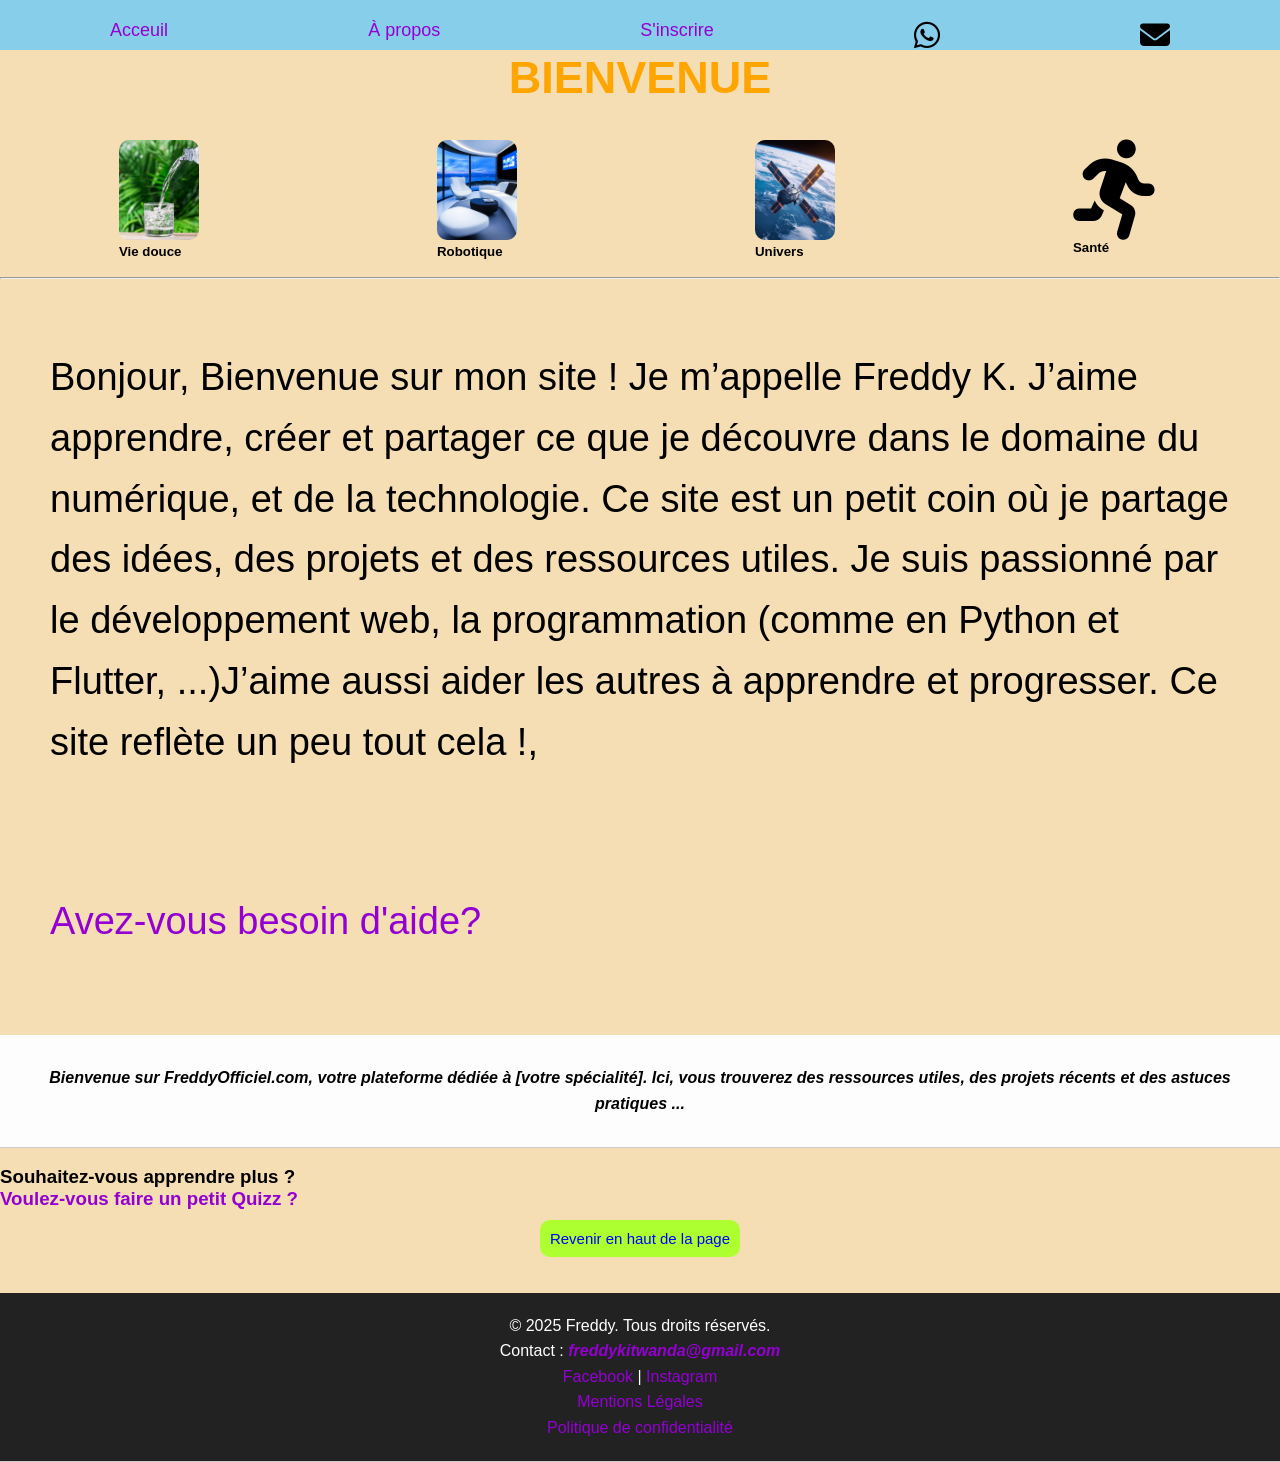
<file: index.html>
<!DOCTYPE html>

<html>
<head>
  <meta http-equiv="CONTENT-TYPE" content="text/html; charset=UTF-8">
  <title>Welcome to Freddy</title>
  <link rel="stylesheet" href="style.css">
  <link rel="stylesheet" href="https://cdnjs.cloudflare.com/ajax/libs/font-awesome/6.4.0/css/all.min.css">
</head>

<body>
  
  <!--Header-->
  <header id="#">
    <div class="div">
      <ul>
        <li><a href="#">Acceuil</a></li>
        <li><a href="apropos.html">À propos</a></li>
        <li><a href="contact.html" target="_blank">S'inscrire</a></li>
        <li><a href="tel:+243834137911" target="_blank"><i class="fab fa-whatsapp"></i></a></li>
        <li class="mail"><a href="mailto:freddykitwanda@gmail.com" target="_blank"><i class="fas fa-envelope"></i></a></li>
    </ul>
    </div>
  <hr>
  </header>
  <!--Bienvenue-->
<h1> 
  Bienvenue
</h1>
<br><br>

<div class="news">
  <div class="new"><img src="water.png"><h5>Vie douce</h5></div>
  <div class="new"><img src="house.png"><h5>Robotique</h5></div>
  <div class="new"><img src="galaxy.jpg"><h5>Univers</h5></div>
  <div class="new"><i id="run"class="fa-solid fa-person-running"></i><h5>Santé</h5></div>
</div><br>
  <hr>
  <br>
    <p class="p">
    Bonjour, Bienvenue sur mon site ! Je m’appelle Freddy K. J’aime apprendre, créer et partager ce que je découvre dans le domaine du numérique, et de la technologie. Ce site est un petit coin où je partage des idées, des projets et des ressources utiles.
Je suis passionné par le développement web, la programmation (comme en Python et Flutter, ...)J’aime aussi aider les autres à apprendre et progresser. Ce site reflète un peu tout cela !,
    </p>
<br>
<span class="help"><a href="help.html"><p class="p">Avez-vous besoin d'aide?</p></a></span><br>
  </section>
  
  <section class="seo">
    <p><i><strong>Bienvenue sur FreddyOfficiel.com, votre plateforme dédiée à [votre spécialité]. Ici, vous trouverez des ressources utiles, des projets récents et des astuces pratiques ...</strong></i></p>
  </section>
  <br>
  <h3>Souhaitez-vous apprendre plus ?</h3>
  <a href="quiz.html"><h3>Voulez-vous faire un petit Quizz ?</h3></a>
<div class="btn_bas"><button id="##" class="but_butt">Revenir en haut de la page</button></div>
<br><br>

   <footer>
       <p>© 2025 Freddy. Tous droits réservés.</p>
       <p>Contact : <a href="mailto:freddykitwanda@gmail.com" target="_blank"><strong><i>freddykitwanda@gmail.com</i></strong></p></a>
       <p>
         <a href="https://www.facebook.com/freddy.kitwanda.tj">Facebook</a> |
         <a href="https://instagram.com">Instagram</a><br>
         <a>Mentions Légales</a><br>
         <a>Politique de confidentialité</a>
      </p>
   </footer>
</body>
</html>
</file>
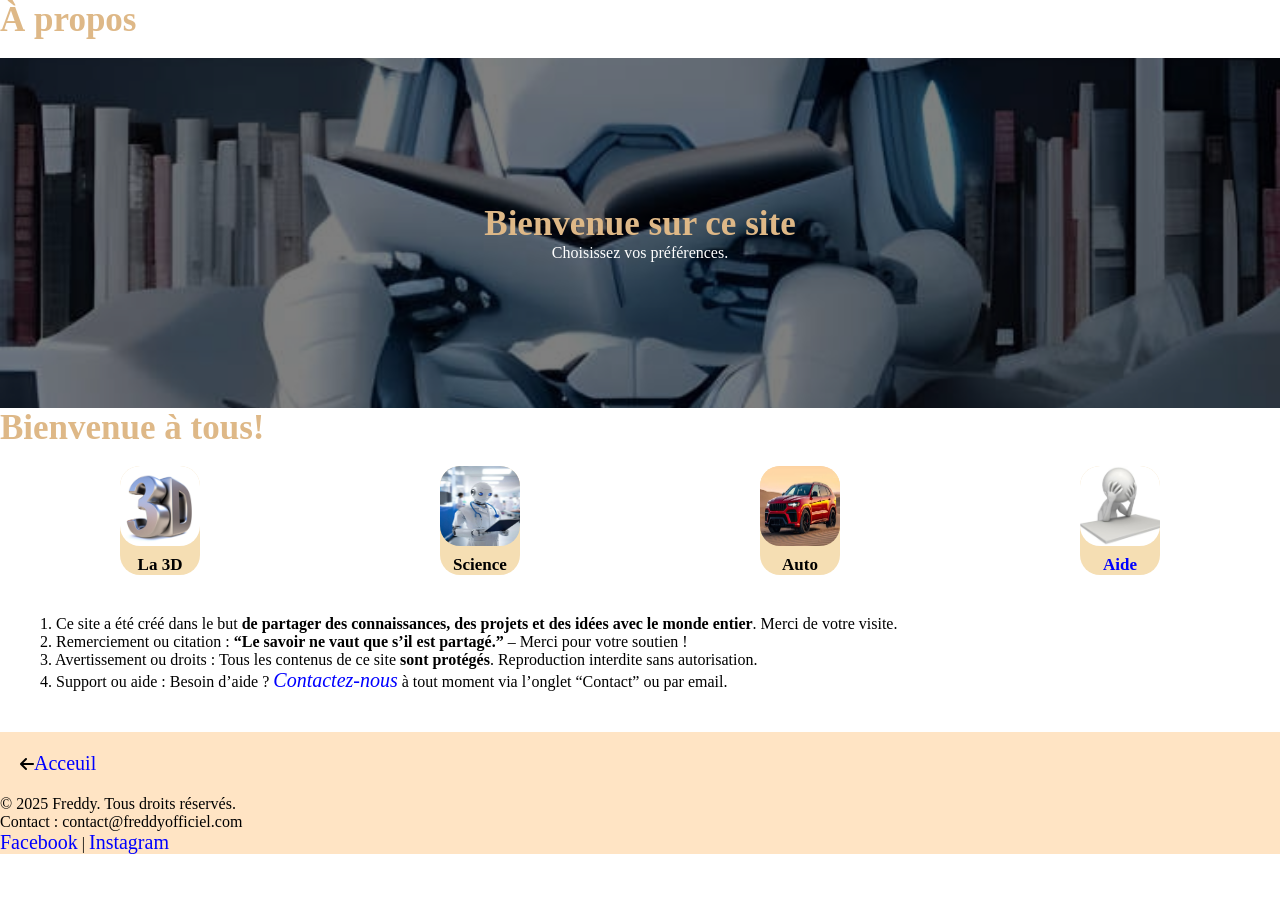
<file: apropos.html>
<!DOCTYPE html>

<html>
<head>
  <meta http-equiv="CONTENT-TYPE" content="text/html; charset=UTF-8">
  <title>À propos</title>
  <link rel="stylesheet" href="Apropos.css">
    <link rel="stylesheet" href="https://cdnjs.cloudflare.com/ajax/libs/font-awesome/6.4.0/css/all.min.css">
</head>
<body>
  <h1 id="1">À propos</h1>
  <br>
<div class="hero">
  <div class="overlay">
    <h1>Bienvenue sur ce site</h1>
    <p>Choisissez vos préférences.</p>
  </div>
</div>

  <h1>
    Bienvenue à tous!
  </h1><br>
  <div class="form">
    <div><img src="3D.jpg"><h5>La 3D</h5></div>
    <div><img src="technologie.jpg"><h5>Science</h5></div>
    <div><img src="car.jpg"><h5>Auto</h5></div>
    <div><a href="help.html"><img src="stick.jpg"><h5>Aide</h5></a></div>
  </div>
  <div class="container">
    <p>1. Ce site a été créé dans le but <strong>de partager des connaissances, des projets et des idées avec le monde entier</strong>. Merci de votre visite.</p>
    <p>2. Remerciement ou citation :
    <strong>“Le savoir ne vaut que s’il est partagé.”</strong> – Merci pour votre soutien !</p>
    <p>3. Avertissement ou droits :
 Tous les contenus de ce site <strong>sont protégés</strong>. Reproduction interdite sans autorisation.</p>
    <p>4. Support ou aide :
 Besoin d’aide ? <i><a href="contact.html">Contactez-nous</a></i> à tout moment via l’onglet “Contact” ou par email.</p>
</div>
  
  <footer>
    <div class="liens">
      <i class="fas fa-arrow-left"><a href="index.html"></i>Acceuil</a>
    </div>
    <div class="footer">
      <p>© 2025 Freddy. Tous droits réservés.</p>
  <p>Contact : contact@freddyofficiel.com</p>
  <p>
    <a href="https://facebook.com">Facebook</a> |
    <a href="https://instagram.com">Instagram</a>
  </p>
    </div>
  </footer>
</body>
</html>
</file>
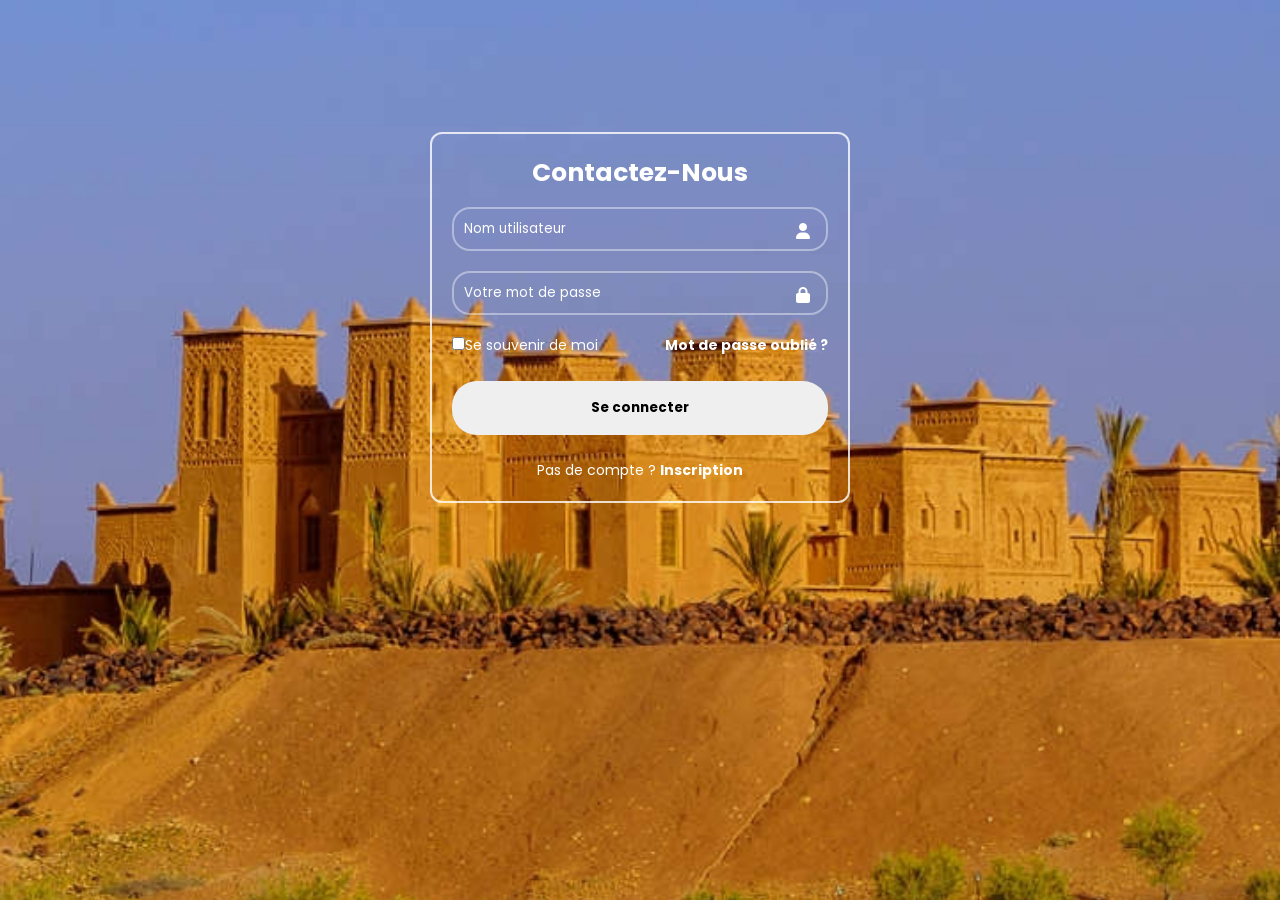
<file: contact.html>
<!DOCTYPE html>

<html>
<head>
  <meta http-equiv="CONTENT-TYPE" content="text/html; charset=UTF-8">
  <title>Contact</title>
  <link rel="stylesheet" href="contact.css">
  <link href="https://fonts.googleapis.com/css2?family=Poppins:wght@100;200;300;400;500;600&display=swap" rel="stylesheet">
  <link rel="stylesheet" href="https://cdnjs.cloudflare.com/ajax/libs/font-awesome/6.4.0/css/all.min.css">
</head>
<body>
  <section>
    <h1>
    Contactez-Nous
    </h1>
    
    <div class="input_box">
      <input type="texte" placeholder="Nom utilisateur" required="">
      <i class="fa-solid fa-user"></i>
    </div>
    
    <div class="input_box">
      <input type="password" placeholder="Votre mot de passe" required="">
      <i class="fa-solid fa-lock"></i>
    </div> 
    <div class="remember_forgot">
      <label><input type="checkbox" required="">Se souvenir de moi</label>
      <a>Mot de passe oublié ?</a>
     </div>
        <button class="login_btn">Se connecter</button>
      </div>
      <div class="register_link">
        <p>Pas de compte ? <a href="inscription.html">Inscription</a></p>
      </div>
    <div>
  </section>
 
  
  <footer>
    
  </footer>
 </body>
</html>
</file>
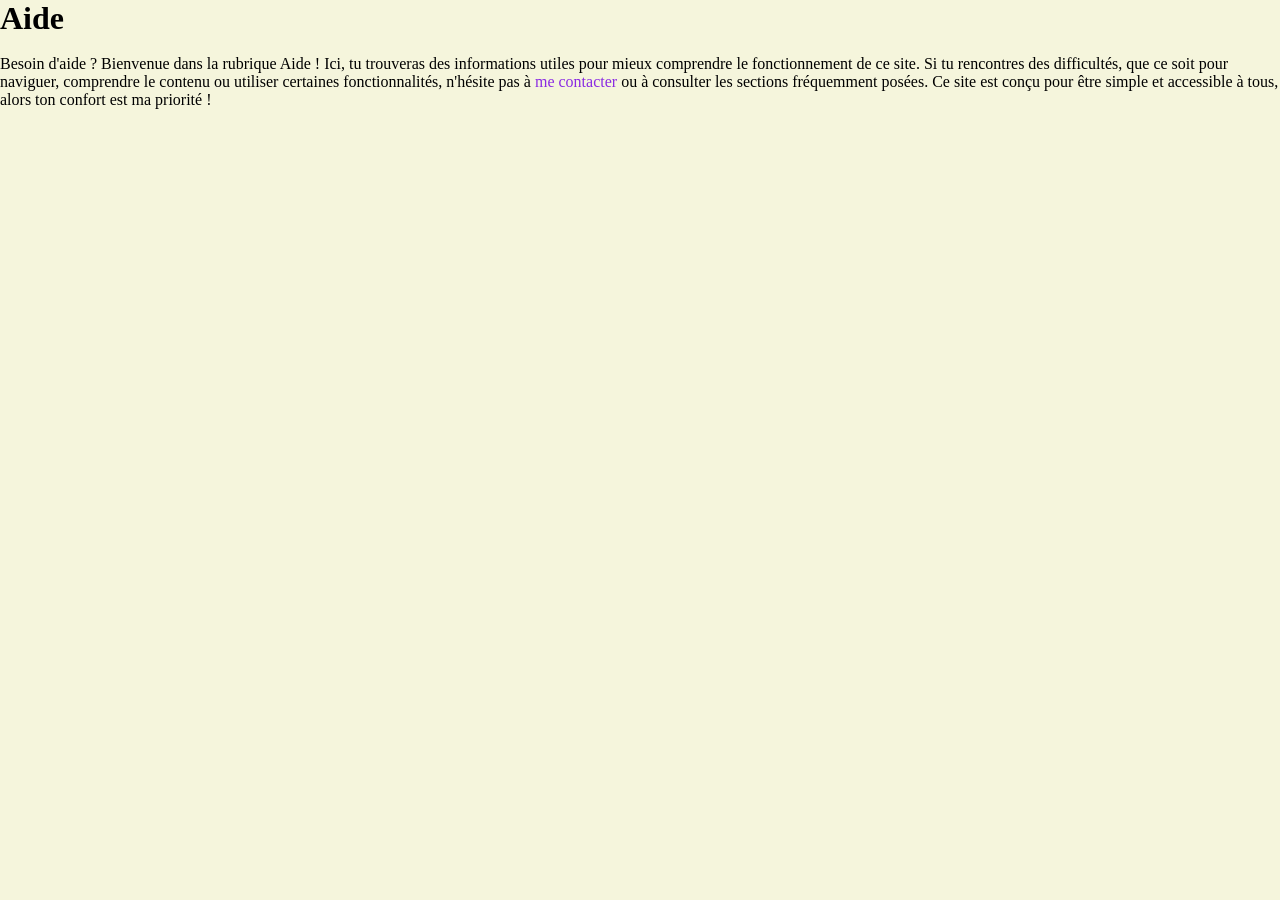
<file: help.html>
<!DOCTYPE html>

<html>
<head>
  <meta http-equiv="CONTENT-TYPE" content="text/html; charset=UTF-8">
  <link rel="stylesheet" href="help.css">
  <title>Aide</title>
</head>
<body>
  <h1>
    Aide
  </h1>
  <br>
  <p>
    Besoin d'aide ?
Bienvenue dans la rubrique Aide ! Ici, tu trouveras des informations utiles pour mieux comprendre le fonctionnement de ce site. Si tu rencontres des difficultés, que ce soit pour naviguer, comprendre le contenu ou utiliser certaines fonctionnalités, n'hésite pas à <a href="contact.html">me contacter</a> ou à consulter les sections fréquemment posées. Ce site est conçu pour être simple et accessible à tous, alors ton confort est ma priorité !
  </p>
</body>
</html>
</file>
<file: style.css>
* {
  margin:0;
  padding:0;
  box-sizing: border-box
}
 body {
   font-family: Arial, sans-serif;
   background-color: wheat;
   color: black;
   height: 100vh;
   width:100%;
 }


.carousel, .marketing, .seo, footer {
  padding: 20px;
  text-align: center;
  border-bottom: 1px solid #ccc;
}

.carousel {
  background-color: #ddd;
  height: 200px;
}


.seo {
  background-color: #fdfdfd;
  padding: 30px;
}






.div {
  color: beige;
  background-color: skyblue;
  position: fixed;
  width: 100%;
  height: 50px;
  align-items: center;
  margin: none;
  padding: 10px;
  justify-content: space-around;
}
div ul {
  display: flex;
  justify-content: space-around;
  list-style: none;
  text-decoration: none;
  transition: 0.5s;
  margin-top: 10px;
  font-size: 18px;
  color: orangered;
}
div ul:hover {
  transform: rotate (5deg);
}
div ul li i {
  color: black;
  font-size: 30px;
  cursor: pointer;
  margin-bottom: 6px;
}

.mail {
  color: black;
}
main {
  width:100%;
  height: 100vh;
}
.news {
  display: flex;
  justify-content: space-around;
}
.new img {
  width:80px;
  height: 100px;
  border-radius: 10px;
  cursor: pointer;
}
.new i {
  cursor: pointer;
}
#run {
  font-size: 100px;
  color: black;
}
div #hack {
  width: 50%;
  cursor: pointer;
  
}
h1, h2 {
  text-align: center;
  color: #2c3e50;
  margin-top: 50px;
  font-size:45px;
  text-transform: uppercase;
  color:orange;
}
p {
  font-size: 16px;
  line-height: 1.6;
}
.p {
  font-size: 38px;
  margin: 50px;
}
span {
  color: darkorange;
  font-size: 30px
}
a {
  text-decoration: none;
  color: darkviolet;
}
.btn_bas {
  display: flex;
  align-items: center;
  justify-content: center;
}
.but_butt button {
  background-color: #3498db;
  color: white;
  border: none;
  padding: 10px 20px;
  font-size: 16px;
  margin-top: 10px;
  border-radius: 5px;
  cursor: pointer;
  transition: background 0.3s;
  font-size: 15px;
  border-radius: 10px;
  border: rgba(255, 255, 255,0.2);
  padding: 10px;
  background-color: greenyellow;
  color: blue
}
button {
  background-color: #3498db;
  color: white;
  border: none;
  padding: 10px 20px;
  font-size: 16px;
  margin-top: 10px;
  border-radius: 5px;
  cursor: pointer;
  transition: background 0.3s;
  font-size: 15px;
  border-radius: 10px;
  border: rgba(255, 255, 255,0.2);
  padding: 10px;
  background-color: greenyellow;
  color: blue
}

button:hover {
  background-color: #2980b9;
}

footer {
  background-color: #222;
  color: white;
}



@media(max-width: 360px){
  body {
    
  .p {
    margin: 10px
  }
    
}
</file>
<file: Apropos.css>
* {
  margin: 0;
  padding: 0;
  box-sizing: border-box;
}
body {
  height:100%;
  width:100wh;
  align-items:center;
  justify-content:center;
}
.1 {
  position: fixed
}
h1 {
  color: burlywood;
  font-size: 35px
}
.hero {
  background-image: url("robot.jpg");
  background-size: cover;
  background-position: center;
  height: 350px;
  position: relative;
  color: white;
}

.overlay {
  background-color: rgba(0, 0, 0, 0.5); /* fond noir transparent */
  height: 100%;
  display: flex;
  flex-direction: column;
  justify-content: center;
  align-items: center;
  text-align: center;
  padding: 20px;
}
a {
  font-size: 20px;
  color: blue;
  text-decoration: none;
  list-style: none;
}
h1 {
  z-index: 1000;
}
.form {
  display: flex;
  justify-content: space-around;
  boreder: 2px solid black;
  
}
.form div {
  font-size: 35px;
  background-color: wheat;
  border-radius: 20px;
  text-align: center;
  align-items: center;
}
img {
  width: 80px;
  height: 80px;
  cursor: pointer;
  border-radius: 20px
}
.container {
  margin: 40px;
}
h5 {
  font-size: 17px;
}
footer {
  padding: 0 40;
  background-color: bisque
}
.liens {
  padding: 20px
}
</file>
<file: contact.css>
* {
    margin:0;
    padding:0;
    box-sizing: border-box;
  font-family: 'Poppins', sans-serif;
  }
body {
  display: grid;
  justify-content: center;
  align-items: center;
  height: 100vh;
    background: url('img2.jpg');
    background-position: center;
    background-size: cover;
}
section {
  background-color: transparent;
    border: 2px solid rgba(255, 255, 255, 0.8);
    backdrop-filter: blur 20px;
  padding: 20px;
  width:420px;
  border-radius: 12px;
}
section h1 {
  font-size: 25px;
  text-align: center;
  color: #fff;
  margin-bottom: 15px;
  
}
.input_box {
  width: 100%;
  position: relative;
  margin-bottom: 20px;
}
.input_box input {
  width: 100%;
  padding: 10px;
  border-radius: 18px;
  outline: none;
  background-color: transparent;
  border: 2px solid rgba(255, 255, 255, 0.4);
  color: #fff;
  padding-right: 35px;
}
.input_box input::placeholder {
  color:#fff;
}
.input_box i {
  position: absolute;
  transform: translateY: (-50%);
  right: 18px;
  top: 35%;
  color:#fff;
}
.remember_forgot {
  display: flex;
  justify-content: space-between;
  align-items: center;
  font-size: 14px;
  color: #fff;
  margin-bottom: 25px;
}
.remember_forgot a , .register_link a {
  color: #fff;
  text-decoration: none;
  transition: 0.5s;
  font-weight: bold;
}
remember_forgot a:hover , register_link a {
    text-decoration: underline;
}
.login_btn {
    width: 100%;
    padding: 15px;
    border-radius: 25px;
    outline: none;
    border: 0;
    font-weight: bold;
    cursor: pointer;
    border: 2px solid transparent;
    transition: 0.5s;
}
.login_btn:hover {
    background-color: transparent;
    border: 2px solid rgba(255, 255, 255, 0.4);
    color: #fff;
}
.register_link {
    text-align: center;
    margin-top: 25px;
    color:#fff;
    font-size: 14px;
}
</file>
<file: help.css>
* {
  margin: 0;
  padding: 0;
  box-sizing: border-box;
}

body {
  background-color: beige
}
a {
  text-decoration: none;
  color: blueviolet
}
</file>
